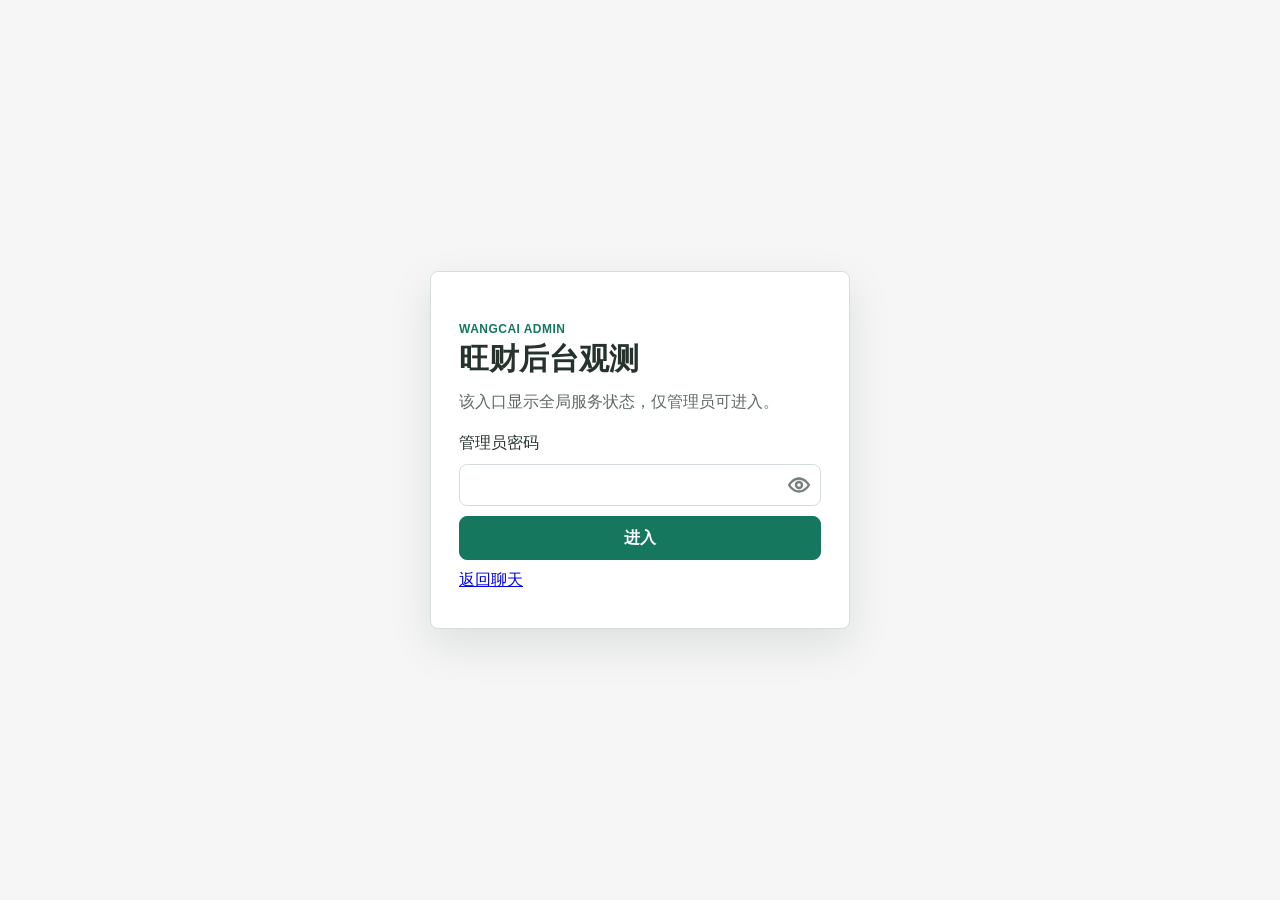
<file: static/background_login.html>
<!doctype html>
<html lang="zh-CN">
  <head>
    <meta charset="utf-8" />
    <meta name="viewport" content="width=device-width, initial-scale=1" />
    <title>旺财后台登录</title>
    <link rel="icon" href="/static/favicon.svg" type="image/svg+xml" />
    <script src="/static/theme.js?v=3_3_0"></script>
    <link rel="stylesheet" href="/static/analysis.css?v=3_3_0" />
    <link rel="stylesheet" href="/static/password_visibility.css?v=3_3_0" />
    <link rel="stylesheet" href="/static/ui_foundation.css?v=3_3_0" />
  <script src="/static/ui_accessibility.js?v=3_3_0" defer></script>
</head>
  <body class="analysis-login-page">
    <main class="analysis-login-card">
      <p class="analysis-kicker">WANGCAI ADMIN</p>
      <h1>旺财后台观测</h1>
      <p class="analysis-muted">该入口显示全局服务状态，仅管理员可进入。</p>
      <form id="backgroundLoginForm" data-login-password="backgroundPassword" data-login-status="backgroundLoginStatus" data-login-next="/background" class="analysis-login-form">
        <label for="backgroundPassword">管理员密码</label>
        <input id="backgroundPassword" type="password" autocomplete="current-password" required />
        <p id="backgroundLoginStatus" class="analysis-status"></p>
        <button type="submit">进入</button>
      </form>
      <a class="secondary-link" href="/">返回聊天</a>
    </main>
    <script src="/static/ui_admin_login.js?v=3_3_0" defer></script>
    <script src="/static/password_visibility.js?v=3_3_0"></script>
  </body>
</html>
</file>
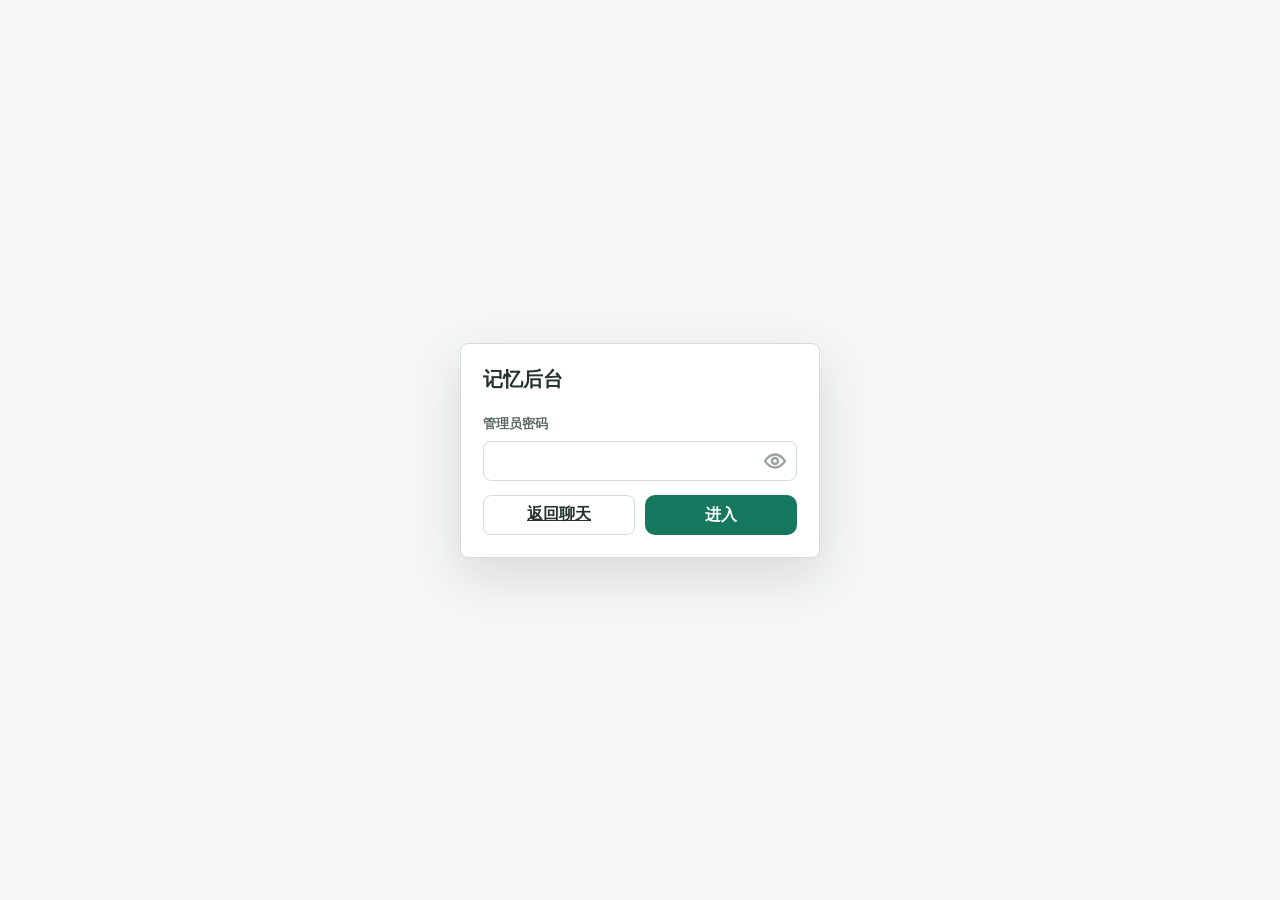
<file: static/memory_admin_login.html>
<!doctype html>
<html lang="zh-CN">
  <head>
    <meta charset="utf-8" />
    <meta name="viewport" content="width=device-width, initial-scale=1" />
    <title>旺财记忆库登录</title>
    <link rel="icon" href="/static/favicon.svg" type="image/svg+xml" />
    <script src="/static/theme.js?v=3_3_0"></script>
    <link rel="stylesheet" href="/static/styles.css?v=3_3_0" />
    <link rel="stylesheet" href="/static/password_visibility.css?v=3_3_0" />
    <link rel="stylesheet" href="/static/ui_foundation.css?v=3_3_0" />
  <script src="/static/ui_accessibility.js?v=3_3_0" defer></script>
</head>
  <body class="login-page">
    <main class="admin-login-dialog login-panel">
      <form id="memoryAdminLoginForm" data-login-password="memoryAdminPassword" data-login-status="memoryAdminLoginStatus" data-login-next="/memory-admin" class="admin-login-form">
        <h2>记忆后台</h2>
        <label class="field" for="memoryAdminPassword">
          <span>管理员密码</span>
          <input id="memoryAdminPassword" type="password" autocomplete="current-password" required autofocus />
        </label>
        <p id="memoryAdminLoginStatus" class="dialog-status"></p>
        <div class="dialog-actions">
          <a class="secondary-button compact-button" href="/">返回聊天</a>
          <button class="primary-button compact-button" type="submit">进入</button>
        </div>
      </form>
    </main>
    <script src="/static/ui_admin_login.js?v=3_3_0" defer></script>
    <script src="/static/password_visibility.js?v=3_3_0"></script>
    <script src="/static/image_viewer.js?v=3_3_0"></script>
  </body>
</html>
</file>
<file: static/analysis.css>
:root {
  --bg: #f5f6f8;
  --panel: #ffffff;
  --soft: #eef3f1;
  --ink: #20242a;
  --muted: #667085;
  --line: #d8dee6;
  --accent: #16775f;
  --danger: #b42318;
  --shadow: 0 16px 44px rgba(20, 28, 38, 0.1);
}

* {
  box-sizing: border-box;
}

html,
body {
  height: 100%;
  margin: 0;
  overflow: hidden;
  overscroll-behavior: none;
}

body {
  background: var(--bg);
  color: var(--ink);
  font-family:
    Inter, ui-sans-serif, system-ui, -apple-system, BlinkMacSystemFont, "Segoe UI",
    "Noto Sans SC", sans-serif;
}

button,
textarea,
input,
a {
  font: inherit;
}

.analysis-shell {
  display: grid;
  grid-template-columns: minmax(420px, 0.9fr) minmax(460px, 1.1fr);
  align-items: stretch;
  height: 100vh;
  height: 100dvh;
  min-height: 0;
  overflow: hidden;
}

.analysis-trace {
  min-height: 0;
  overflow-y: auto;
  background: #fbfcfd;
  padding: 24px 18px;
}

.analysis-trace {
  border-right: 0;
  border-left: 1px solid var(--line);
}

.analysis-back {
  color: var(--accent);
  font-weight: 700;
  text-decoration: none;
}

.analysis-back-button {
  display: inline-flex;
  width: auto;
  min-width: 184px;
  min-height: 48px;
  align-items: center;
  justify-content: center;
  border: 1px solid rgba(22, 119, 95, 0.35);
  border-radius: 8px;
  background: #eef7f4;
  box-shadow: 0 6px 18px rgba(22, 119, 95, 0.08);
  color: var(--accent);
}

.analysis-back-button:hover,
.analysis-back-button:focus-visible {
  border-color: var(--accent);
  background: #e4f3ef;
  outline: none;
}

.analysis-kicker {
  margin: 22px 0 6px;
  color: var(--accent);
  font-size: 12px;
  font-weight: 800;
  letter-spacing: 0.04em;
  text-transform: uppercase;
}

h1,
h2 {
  margin: 0;
  line-height: 1.15;
}

h1 {
  font-size: 30px;
}

h2 {
  font-size: 22px;
}

.analysis-field {
  display: grid;
  gap: 8px;
  color: var(--muted);
  font-size: 13px;
  font-weight: 700;
}

.analysis-field input {
  width: 100%;
  border: 1px solid var(--line);
  border-radius: 8px;
  background: var(--panel);
  color: var(--ink);
  padding: 10px 11px;
}

#statusText {
  color: #1c5fa8;
}

#analysisModelDisplayName {
  color: var(--accent);
}

.analysis-model-kicker {
  margin: 0 0 4px;
  color: var(--accent);
  font-size: 12px;
  text-transform: none;
}

.analysis-toggle {
  display: flex;
  gap: 8px;
  align-items: center;
  margin-top: 18px;
  font-weight: 700;
}

.analysis-secondary,
.analysis-composer button,
.analysis-login-form button {
  border: 1px solid var(--accent);
  border-radius: 8px;
  background: var(--accent);
  color: white;
  cursor: pointer;
  font-weight: 800;
  padding: 10px 14px;
}

.analysis-secondary {
  width: auto;
  margin-top: 0;
  border-color: var(--line);
  background: var(--panel);
  color: var(--ink);
}

.analysis-load-previous-button {
  display: none;
  min-height: 40px;
  border-radius: 999px;
  border-color: rgba(22, 119, 95, 0.34);
  background: #eef7f4;
  color: var(--accent);
  font-size: 13px;
  font-weight: 800;
  box-shadow: 0 6px 18px rgba(20, 28, 38, 0.06);
}

.analysis-load-previous-button:disabled {
  border-color: var(--line);
  background: #f3f4f6;
  color: var(--muted);
  cursor: not-allowed;
}

.analysis-chat {
  align-self: stretch;
  position: relative;
  display: grid;
  grid-template-rows: auto auto minmax(0, 1fr);
  height: 100vh;
  height: 100dvh;
  max-height: 100dvh;
  min-height: 0;
  overflow: hidden;
  border-right: 1px solid var(--line);
  background: var(--bg);
}

.analysis-chat-header {
  grid-row: 1;
  display: grid;
  gap: 10px;
  border-bottom: 1px solid var(--line);
  background: #fbfcfd;
  padding: 14px 18px 12px;
}

.analysis-topbar {
  display: grid;
  grid-template-columns: auto minmax(0, 1fr);
  align-items: center;
  gap: 14px;
}

.analysis-title-block {
  min-width: 0;
}

.analysis-topbar h1 {
  min-width: 0;
  margin: 0;
  overflow: hidden;
  text-overflow: ellipsis;
  white-space: nowrap;
}

.analysis-status-row {
  display: grid;
  grid-template-columns: minmax(0, 1fr) auto;
  align-items: end;
  gap: 10px;
}

.analysis-status-row .analysis-field strong {
  display: block;
  min-height: 36px;
  border: 1px solid var(--line);
  border-radius: 8px;
  padding: 7px 10px;
  background: var(--panel);
  overflow: hidden;
  text-overflow: ellipsis;
  white-space: nowrap;
}

.analysis-reset-button {
  min-width: 132px;
  min-height: 48px;
  padding: 0 14px;
}

.analysis-chat-history-actions {
  grid-row: 2;
  display: none;
}

.analysis-messages {
  grid-row: 3;
  min-height: 0;
  overflow-y: auto;
  overscroll-behavior: contain;
  -webkit-overflow-scrolling: touch;
  touch-action: pan-y;
  padding: 28px 28px calc(var(--analysis-composer-height, 156px) + 28px);
}

.analysis-history-load {
  width: min(100%, 320px);
  min-height: 40px;
  margin: 0 auto 14px;
  max-width: 320px;
  max-height: 64px;
  padding: 0 16px;
  border: 1px solid rgba(22, 119, 95, 0.34);
  border-radius: 999px;
  background: #eef7f4;
  color: var(--accent);
  font-size: 13px;
  font-weight: 800;
  line-height: 38px;
  text-align: center;
  box-shadow: 0 6px 18px rgba(20, 28, 38, 0.06);
  overflow: hidden;
  transition:
    opacity 500ms ease,
    transform 500ms ease,
    max-height 500ms ease,
    margin 500ms ease,
    padding 500ms ease,
    border-width 500ms ease;
}

.analysis-history-load.is-idle,
.analysis-history-load.is-hiding {
  max-height: 0;
  margin-top: 0;
  margin-bottom: 0;
  padding-top: 0;
  padding-bottom: 0;
  border-width: 0;
  opacity: 0;
  transform: translateY(-16px);
}

.analysis-history-load.is-armed {
  border-color: rgba(22, 119, 95, 0.42);
  color: var(--accent);
  transform: translateY(4px);
  animation: analysis-history-load-hint 3.4s ease forwards;
}

.analysis-history-load.is-waiting {
  border-color: rgba(22, 119, 95, 0.24);
  color: var(--muted);
}

.analysis-history-load.is-loading {
  display: flex;
  align-items: center;
  justify-content: center;
  gap: 8px;
  margin-bottom: 24px;
  border-color: rgba(22, 119, 95, 0.24);
  background: #eef7f4;
  color: var(--muted);
  transform: translateY(10px);
}

.analysis-history-load-spinner {
  width: 15px;
  height: 15px;
  border: 2px solid rgba(102, 112, 133, 0.25);
  border-top-color: rgba(102, 112, 133, 0.78);
  border-radius: 50%;
  animation: analysis-history-spinner-rotate 760ms linear infinite;
}

.analysis-history-load.is-error {
  border-color: rgba(194, 47, 47, 0.3);
  color: #b42318;
}

@keyframes analysis-history-load-hint {
  0%,
  55% {
    opacity: 1;
    transform: translateY(4px);
  }
  100% {
    opacity: 0.22;
    transform: translateY(-2px);
  }
}

@keyframes analysis-history-spinner-rotate {
  to {
    transform: rotate(360deg);
  }
}

.analysis-message {
  display: grid;
  grid-template-columns: minmax(0, 680px) auto;
  gap: 6px 10px;
  align-items: start;
  justify-content: start;
  margin-bottom: 18px;
}

.analysis-message.user {
  grid-template-columns: minmax(0, 680px) auto;
  justify-content: end;
}

.analysis-message-meta {
  grid-column: 1;
  grid-row: 1;
  display: flex;
  align-items: center;
  gap: 10px;
  min-height: 15px;
  line-height: 1.2;
}

.analysis-message.user .analysis-message-meta {
  justify-content: flex-end;
}

.analysis-message.user .analysis-message-label {
  order: 2;
}

.analysis-message.user .analysis-message-timestamp {
  order: 1;
}

.analysis-message-actions {
  grid-column: 1;
  grid-row: 3;
  display: flex;
  align-items: center;
  gap: 8px;
  min-height: 30px;
  margin-top: 1px;
}

.analysis-message-action-button {
  display: inline-flex;
  align-items: center;
  justify-content: center;
  width: 32px;
  height: 32px;
  padding: 0;
  border: 0;
  border-radius: 7px;
  background: transparent;
  color: rgba(102, 112, 133, 0.78);
  cursor: pointer;
  transition:
    background 0.16s ease,
    color 0.16s ease,
    transform 0.16s ease;
}

.analysis-message-action-button:hover,
.analysis-message-action-button:focus-visible {
  background: rgba(22, 119, 95, 0.08);
  color: var(--accent);
  outline: none;
}

.analysis-message-action-button:active {
  transform: translateY(1px);
}

.analysis-message-action-button.is-copied {
  color: var(--accent);
}

.analysis-message-action-button svg {
  width: 21px;
  height: 21px;
  stroke-width: 2.1;
}

.analysis-message-label {
  color: #000000;
  font-size: 13px;
  font-weight: 800;
}

.analysis-message-body {
  grid-column: 1;
  grid-row: 2;
  width: fit-content;
  max-width: min(680px, 100%);
  justify-self: start;
  min-height: 44px;
  border: 1px solid var(--line);
  border-radius: 8px;
  background: var(--panel);
  box-shadow: 0 2px 10px rgba(24, 36, 50, 0.04);
  line-height: 1.65;
  overflow-wrap: anywhere;
  padding: 12px 14px;
  white-space: pre-wrap;
}

.analysis-message.user .analysis-message-body {
  grid-column: 1;
  grid-row: 2;
  background: var(--soft);
  border-color: rgba(22, 119, 95, 0.25);
  justify-self: end;
}

.analysis-message-timestamp {
  color: rgba(102, 112, 133, 0.58);
  font-size: 11px;
  font-weight: 600;
  line-height: 1.2;
}

.analysis-message.assistant .analysis-message-body,
.background-markdown {
  white-space: normal;
}

.analysis-message-body p,
.background-markdown p {
  margin: 0 0 0.75em;
}

.analysis-message-body p:last-child,
.background-markdown p:last-child {
  margin-bottom: 0;
}

.analysis-message-body,
.analysis-message-body p {
  text-align: justify;
  text-align-last: start;
  text-justify: inter-ideograph;
}

.analysis-message-body h1,
.analysis-message-body h2,
.analysis-message-body h3,
.analysis-message-body h4,
.analysis-message-body h5,
.analysis-message-body h6,
.analysis-message-body ul,
.analysis-message-body ol,
.analysis-message-body li,
.analysis-message-body pre,
.analysis-message-body code,
.analysis-message-body table,
.analysis-message-body th,
.analysis-message-body td,
.analysis-message-body .markdown-table-wrap,
.analysis-message-body .math-block {
  text-align: left;
  text-align-last: auto;
}

.analysis-message-body h3,
.analysis-message-body h4,
.analysis-message-body h5,
.background-markdown h3,
.background-markdown h4,
.background-markdown h5 {
  margin: 0.9em 0 0.45em;
  line-height: 1.3;
}

.analysis-message-body ul,
.analysis-message-body ol,
.background-markdown ul,
.background-markdown ol {
  margin: 0.35em 0 0.8em;
  padding-left: 1.35em;
}

.analysis-message-body li,
.background-markdown li {
  margin: 0.2em 0;
}

.analysis-message-body code,
.background-markdown code {
  border: 1px solid rgba(102, 112, 133, 0.22);
  border-radius: 6px;
  background: #f2f4f7;
  padding: 1px 5px;
}

.analysis-message-body pre,
.background-markdown pre {
  overflow: auto;
  border: 1px solid var(--line);
  border-radius: 8px;
  background: #f8fafc;
  padding: 10px;
}

.analysis-message-body a,
.background-markdown a {
  color: #175cd3;
  font-weight: 700;
}

.analysis-composer {
  position: absolute;
  right: 0;
  bottom: 0;
  left: 0;
  z-index: 8;
  display: grid;
  grid-template-columns: minmax(0, 1fr) 92px;
  grid-template-areas:
    "input send"
    "preview ."
    "tools .";
  column-gap: 12px;
  row-gap: 6px;
  align-items: start;
  align-content: start;
  border-top: 1px solid var(--line);
  background: #fbfcfd;
  padding: 18px;
  box-shadow: 0 -10px 24px rgba(20, 28, 38, 0.04);
}

.analysis-input-stack {
  display: contents;
  gap: 6px;
  min-width: 0;
}

.analysis-composer textarea {
  grid-area: input;
  width: 100%;
  min-height: 92px;
  max-height: 180px;
  resize: vertical;
  border: 1px solid rgba(22, 119, 95, 0.4);
  border-radius: 8px;
  background: var(--panel);
  color: var(--ink);
  padding: 12px;
}

.analysis-tools {
  grid-area: tools;
  display: flex;
  gap: 8px;
  align-items: center;
}

.analysis-tools .analysis-secondary {
  width: auto;
  margin: 0;
  padding: 8px 12px;
}

.analysis-toggle-tool-button.is-active {
  border-color: rgba(22, 119, 95, 0.45);
  background: rgba(22, 119, 95, 0.12);
  color: var(--accent);
}

.analysis-toggle-tool-button.is-active:disabled {
  opacity: 0.9;
}

.analysis-toggle-tool-button.is-active::after {
  content: "";
  display: inline-block;
  width: 6px;
  height: 6px;
  margin-left: 6px;
  border-radius: 999px;
  background: var(--accent);
  vertical-align: 1px;
}

#sendButton {
  grid-area: send;
  align-self: center;
  min-width: 92px;
  height: 44px;
  border-radius: 10px;
}

.analysis-composer button.is-stopping {
  border-color: var(--danger);
  background: #8f1d18;
  color: #ffffff;
  font-size: 18px;
  line-height: 1;
}

.analysis-composer button.is-stopping:hover,
.analysis-composer button.is-stopping:focus-visible {
  background: #7a1713;
  outline: none;
}

.analysis-attachment-preview,
.analysis-message-images {
  display: flex;
  flex-wrap: wrap;
  gap: 8px;
}

.analysis-attachment-preview {
  grid-area: preview;
}

.analysis-attachment-chip {
  display: inline-grid;
  grid-template-columns: 38px minmax(0, 120px);
  gap: 8px;
  align-items: center;
  border: 1px solid var(--line);
  border-radius: 8px;
  background: var(--panel);
  color: var(--ink);
  cursor: pointer;
  padding: 5px 8px 5px 5px;
}

.analysis-attachment-chip img,
.analysis-message-images img {
  width: 72px;
  height: 72px;
  border: 1px solid var(--line);
  border-radius: 8px;
  object-fit: cover;
}

.analysis-attachment-chip img {
  width: 38px;
  height: 38px;
}

.analysis-attachment-chip span {
  overflow: hidden;
  color: var(--muted);
  font-size: 12px;
  font-weight: 700;
  text-overflow: ellipsis;
  white-space: nowrap;
}

.analysis-message-images {
  margin-top: 10px;
}

.analysis-generated-image-batch {
  display: grid;
  gap: 12px;
  width: min(680px, 100%);
}

.analysis-generated-image-grid {
  display: grid;
  grid-template-columns: repeat(2, minmax(0, 1fr));
  gap: 10px;
}

.analysis-generated-image-item {
  position: relative;
  margin: 0;
  overflow: hidden;
  border: 1px solid var(--line);
  border-radius: 8px;
  background: var(--panel);
}

.analysis-generated-image-item img {
  display: block;
  width: 100%;
  aspect-ratio: 1 / 1;
  object-fit: cover;
}

.analysis-generated-image-download {
  position: absolute;
  right: 8px;
  bottom: 8px;
  border-radius: 8px;
  background: rgba(15, 23, 42, 0.78);
  color: #fff;
  padding: 5px 8px;
  font-size: 12px;
  font-weight: 800;
  text-decoration: none;
}

.analysis-generated-image-prompt {
  border: 1px solid var(--line);
  border-radius: 8px;
  background: #f8fafc;
  padding: 8px 10px;
}

.analysis-generated-image-prompt summary {
  cursor: pointer;
  font-size: 12px;
  font-weight: 800;
}

.analysis-generated-image-prompt pre {
  margin: 8px 0 0;
  white-space: pre-wrap;
  word-break: break-word;
  text-align: justify;
  text-align-last: start;
  text-justify: inter-word;
}

.analysis-trace-header {
  display: flex;
  align-items: flex-start;
  justify-content: space-between;
  gap: 12px;
  margin-bottom: 14px;
}

.analysis-trace-header .analysis-secondary {
  width: auto;
  margin: 0;
}

.trace-panel {
  display: grid;
  gap: 10px;
}

.analysis-background-header {
  margin-top: 22px;
}

.background-panel {
  display: grid;
  gap: 10px;
}

.trace-card,
.background-card {
  border: 1px solid var(--line);
  border-radius: 8px;
  background: var(--panel);
  box-shadow: 0 2px 12px rgba(24, 36, 50, 0.04);
  overflow: hidden;
}

.trace-card summary,
.background-card summary {
  display: flex;
  min-height: 44px;
  align-items: center;
  gap: 6px;
  cursor: pointer;
  color: var(--ink);
  font-size: 13px;
  font-weight: 800;
  padding: 8px 12px;
}

.trace-card summary::-webkit-details-marker,
.background-card summary::-webkit-details-marker {
  display: none;
}

.trace-card summary::before,
.background-card summary::before {
  content: "▶";
  flex: 0 0 auto;
  color: currentColor;
  font-size: 12px;
  line-height: 1;
}

.trace-card[open] > summary::before,
.background-card[open] > summary::before {
  content: "▼";
}

.trace-user-input-card {
  border-color: rgba(22, 119, 95, 0.26);
  background: rgba(230, 246, 241, 0.74);
}

.trace-meta {
  border-top: 1px solid var(--line);
  color: var(--muted);
  font-size: 12px;
  padding: 8px 12px 0;
}

.trace-card pre,
.background-card pre {
  max-height: none;
  overflow: visible;
  margin: 0;
  padding: 12px;
  color: #101828;
  white-space: pre-wrap;
  word-break: break-word;
  font-family: ui-monospace, SFMono-Regular, Menlo, Monaco, Consolas, "Liberation Mono", monospace;
  font-size: 12px;
  line-height: 1.55;
}

.trace-light-payload {
  max-height: none;
  overflow: visible;
  border-top: 1px solid var(--line);
  padding: 12px;
  color: #101828;
  font-family: ui-monospace, SFMono-Regular, Menlo, Monaco, Consolas, "Liberation Mono", monospace;
  font-size: 12px;
  line-height: 1.55;
}

.trace-light-row {
  display: grid;
  grid-template-columns: minmax(110px, max-content) minmax(0, 1fr);
  gap: 10px;
  align-items: start;
  margin: 4px 0;
}

.trace-light-key {
  color: #344054;
  font-weight: 900;
  overflow-wrap: anywhere;
}

.trace-light-scalar {
  min-width: 0;
  margin: 0;
  color: #101828;
  white-space: pre-wrap;
  overflow-wrap: anywhere;
  font: inherit;
}

.background-artifact-card summary {
  background: #f8fbfa;
}

.background-markdown {
  max-height: 560px;
  overflow: auto;
  border-top: 1px solid var(--line);
  padding: 13px 14px 16px;
  color: #20242a;
  font-size: 13px;
  line-height: 1.65;
}

.background-artifact-summary {
  margin-bottom: 12px;
  border-left: 3px solid rgba(22, 119, 95, 0.45);
  background: var(--soft);
  color: #344054;
  font-size: 12px;
  font-weight: 700;
  line-height: 1.55;
  padding: 8px 10px;
}

.background-artifact-content {
  min-width: 0;
}

.trace-model_prompt {
  border-color: rgba(22, 119, 95, 0.42);
}

.trace-embedding {
  border-color: rgba(28, 95, 168, 0.35);
}

.analysis-login-page {
  display: grid;
  min-height: 100vh;
  place-items: center;
  padding: 18px;
}

.analysis-login-card {
  width: min(420px, 100%);
  border: 1px solid var(--line);
  border-radius: 8px;
  background: var(--panel);
  box-shadow: var(--shadow);
  padding: 28px;
}

.analysis-muted,
.analysis-status {
  color: var(--muted);
}

.analysis-login-form {
  display: grid;
  gap: 10px;
  margin-top: 20px;
}

.analysis-login-form input {
  border: 1px solid var(--line);
  border-radius: 8px;
  padding: 11px;
}

.admin-login-dialog {
  width: min(360px, calc(100vw - 32px));
  border: 1px solid var(--line);
  border-radius: 8px;
  padding: 0;
  color: var(--ink);
  background: var(--panel);
  box-shadow: var(--shadow);
}

.admin-login-dialog::backdrop {
  background: rgba(20, 28, 38, 0.32);
}

.admin-login-form {
  display: grid;
  gap: 14px;
  padding: 22px;
}

.admin-login-form h2 {
  margin: 0;
  font-size: 20px;
}

.admin-login-form .field {
  margin-top: 8px;
}

.field {
  display: grid;
  gap: 8px;
  color: var(--muted);
  font-size: 13px;
  font-weight: 700;
}

.field input,
.field select {
  height: 40px;
  border: 1px solid var(--line);
  border-radius: 8px;
  padding: 0 12px;
  color: var(--ink);
  background: var(--panel);
  outline: none;
}

.field input:focus,
.field select:focus {
  border-color: var(--accent);
  box-shadow: 0 0 0 3px rgba(22, 119, 95, 0.14);
}

.dialog-status {
  min-height: 20px;
  margin: 0;
  color: var(--danger);
  font-size: 13px;
}

.dialog-status:empty {
  min-height: 0;
}

.dialog-actions {
  display: grid;
  grid-template-columns: 1fr 1fr;
  align-items: stretch;
  gap: 10px;
}

.dialog-actions .secondary-button.compact-button,
.dialog-actions .primary-button.compact-button {
  width: 100%;
  height: 40px;
  min-height: 40px;
  margin-bottom: 0;
  padding: 0 14px;
}

.secondary-button,
.primary-button {
  border-radius: 8px;
  cursor: pointer;
  font-weight: 800;
}

.secondary-button {
  border: 1px solid var(--line);
  background: var(--panel);
  color: var(--ink);
}

.primary-button {
  border: 1px solid var(--accent);
  background: var(--accent);
  color: white;
}

@media (max-width: 1100px) {
  .analysis-shell {
    grid-template-columns: 1fr;
  }

  .analysis-chat {
    height: 100vh;
    height: 100dvh;
  }

  .analysis-trace {
    min-height: 42vh;
    border-top: 1px solid var(--line);
  }
}

@media (max-width: 760px) {
  html,
  body {
    height: auto;
    min-height: 100%;
    overflow: auto;
    overscroll-behavior: auto;
  }

  .analysis-shell {
    display: flex;
    flex-direction: column;
    height: auto;
    min-height: 100dvh;
    overflow: visible;
    width: 100%;
  }

  .analysis-chat,
  .analysis-trace {
    flex: 0 0 auto;
    height: auto;
    max-height: none;
    min-height: auto;
    max-width: 100%;
    overflow: visible;
    width: 100%;
  }

  .analysis-chat-header {
    gap: 8px;
    padding: 10px 12px;
  }

  .analysis-topbar {
    grid-template-columns: auto minmax(0, 1fr);
    gap: 8px;
  }

  .analysis-status-row {
    grid-template-columns: minmax(0, 1fr) auto;
    gap: 8px;
  }

  .analysis-field,
  .analysis-toggle {
    margin-top: 0;
  }

  .analysis-field {
    gap: 4px;
    font-size: 12px;
    min-width: 0;
  }

  .analysis-toggle {
    flex: 0 0 auto;
    min-height: 32px;
    padding: 0 8px;
  }

  .analysis-back-button,
  .analysis-secondary {
    min-height: 36px;
    margin-top: 0;
    padding: 0 10px;
    font-size: 13px;
    line-height: 1.15;
  }

  .analysis-generated-image-grid {
    grid-template-columns: 1fr;
  }

  .analysis-kicker {
    margin: 0 0 2px;
    font-size: 11px;
  }

  h1 {
    font-size: 18px;
  }

  .analysis-reset-button {
    min-width: 92px;
  }

  .analysis-back-button {
    min-width: 132px;
  }

  .analysis-status-row {
    align-items: stretch;
  }

  .analysis-status-row .analysis-field strong {
    min-height: 34px;
    padding: 6px 8px;
  }

  .analysis-chat {
    display: block;
    position: static;
    order: 1;
  }

  .analysis-chat-history-actions {
    display: flex;
    justify-content: center;
    border-bottom: 1px solid var(--line);
    background: #fbfcfd;
    padding: 10px 12px 10px;
  }

  .analysis-load-previous-button {
    display: inline-flex;
    width: min(100%, 320px);
    align-items: center;
    justify-content: center;
    min-height: 40px;
    margin: 0;
  }

  .analysis-messages {
    min-height: auto;
    overflow: visible;
    padding: 12px;
  }

  .analysis-trace {
    display: block;
    border-top: 1px solid var(--line);
    border-left: 0;
    clear: both;
    order: 2;
    padding: 10px;
    position: relative;
    z-index: 1;
  }

  .analysis-trace-header {
    margin-bottom: 8px;
  }

  .trace-panel,
  .background-panel {
    overflow: visible;
  }

  .trace-card pre,
  .background-card pre,
  .background-markdown {
    max-height: none;
    overflow: visible;
  }

  .analysis-composer {
    position: static;
    grid-template-columns: minmax(0, 1fr) 74px;
    grid-template-areas:
      "tools tools"
      "preview preview"
      "input send";
    gap: 8px;
    padding: 8px 12px max(10px, env(safe-area-inset-bottom));
  }

  .analysis-input-stack {
    display: contents;
  }

  .analysis-composer textarea {
    grid-area: input;
  }

  .analysis-attachment-preview {
    grid-area: preview;
  }

  .analysis-tools {
    grid-area: tools;
  }

  #sendButton {
    width: 74px;
    min-width: 74px;
    height: 58px;
    min-height: 58px;
    border-radius: 14px;
    grid-area: send;
    align-self: center;
  }

  .analysis-message,
  .analysis-message.user {
    display: flex;
    flex-direction: column;
    grid-template-columns: none;
    align-items: flex-start;
    justify-content: flex-start;
    max-width: 100%;
    width: 100%;
  }

  .analysis-message.user {
    align-items: flex-end;
  }

  .analysis-message-meta {
    gap: 8px;
  }

  .analysis-message-body {
    max-width: 100%;
    width: auto;
  }

  .analysis-message.user .analysis-message-body {
    justify-self: auto;
    max-width: min(100%, 92vw);
  }

  .analysis-composer textarea {
    min-height: 72px;
    max-height: 132px;
  }

  .analysis-tools .analysis-secondary {
    min-height: 30px;
    padding: 0 10px;
  }
}

.analysis-message-body h1,
.analysis-message-body h2,
.analysis-message-body h3,
.analysis-message-body h4,
.analysis-message-body h5,
.analysis-message-body h6,
.background-markdown h1,
.background-markdown h2,
.background-markdown h3,
.background-markdown h4,
.background-markdown h5,
.background-markdown h6 {
  margin: 0.85em 0 0.45em;
  line-height: 1.25;
}

.analysis-message-body h1,
.background-markdown h1 { font-size: 1.45em; }
.analysis-message-body h2,
.background-markdown h2 { font-size: 1.28em; }
.analysis-message-body h3,
.background-markdown h3 { font-size: 1.16em; }
.analysis-message-body h4,
.analysis-message-body h5,
.analysis-message-body h6,
.background-markdown h4,
.background-markdown h5,
.background-markdown h6 { font-size: 1.04em; }

.analysis-message-body .markdown-table-wrap,
.background-markdown .markdown-table-wrap {
  width: 100%;
  overflow-x: auto;
  margin: 12px 0;
}

.analysis-message-body table,
.background-markdown table {
  width: 100%;
  min-width: 420px;
  border-collapse: collapse;
  font-size: 0.95em;
}

.analysis-message-body th,
.analysis-message-body td,
.background-markdown th,
.background-markdown td {
  border: 1px solid var(--border);
  padding: 8px 10px;
  text-align: left;
  vertical-align: top;
}

.analysis-message-body th,
.background-markdown th {
  background: var(--soft);
  font-weight: 900;
}

.analysis-message-body hr,
.background-markdown hr {
  border: 0;
  border-top: 1px solid var(--border);
  margin: 16px 0;
}

.analysis-message-body .math-inline,
.background-markdown .math-inline {
  white-space: nowrap;
}

.analysis-message-body .math-block,
.background-markdown .math-block {
  display: block;
  overflow-x: auto;
  margin: 12px 0;
  padding: 10px 12px;
  border-left: 3px solid var(--accent-soft);
  background: var(--soft);
}


.background-progress {
  border: 1px solid var(--line);
  border-radius: 8px;
  background: linear-gradient(180deg, #ffffff, #f8fbfa);
  padding: 12px;
  box-shadow: 0 2px 12px rgba(24, 36, 50, 0.04);
}

.background-progress-header {
  display: flex;
  align-items: center;
  justify-content: space-between;
  gap: 12px;
  color: var(--ink);
  font-size: 13px;
  font-weight: 800;
}

.background-progress-header span {
  color: var(--accent);
  white-space: nowrap;
}

.background-progress-bar {
  height: 8px;
  margin-top: 10px;
  overflow: hidden;
  border-radius: 999px;
  background: #e7ecef;
}

.background-progress-bar-fill {
  height: 100%;
  width: 0;
  border-radius: inherit;
  background: linear-gradient(90deg, var(--accent), #6fb7a4);
  transition: width 240ms ease;
}

.background-progress.is-interrupted .background-progress-bar-fill,
.background-progress.is-failed .background-progress-bar-fill {
  background: linear-gradient(90deg, #b94a48, #d58b82);
}

.background-progress.is-completed .background-progress-bar-fill {
  background: linear-gradient(90deg, #178267, #9ccf9f);
}

.background-progress-detail {
  margin-top: 8px;
  color: var(--muted);
  font-size: 12px;
  line-height: 1.5;
}

.background-more-button {
  margin-top: 12px;
  width: 100%;
}

@media (max-width: 430px) {
  .analysis-topbar {
    grid-template-columns: 1fr;
  }

  .analysis-back-button {
    width: 100%;
    min-width: 0;
  }

  .analysis-status-row {
    grid-template-columns: 1fr;
  }

  .analysis-reset-button {
    width: 100%;
    min-width: 0;
  }
}

html[data-theme="dark"] {
  color-scheme: dark;
  --bg: #090a0d;
  --panel: #14161c;
  --soft: #1d1a12;
  --ink: #f4ead2;
  --muted: #b4a77f;
  --line: #3a3322;
  --accent: #d8a832;
  --danger: #ff7770;
  --shadow: 0 18px 54px rgba(0, 0, 0, 0.48);
}

html[data-theme="dark"] body,
html[data-theme="dark"] .analysis-login-page {
  background:
    radial-gradient(circle at 18% 0%, rgba(216, 168, 50, 0.13), transparent 34%),
    linear-gradient(135deg, #08090c 0%, #111318 54%, #08090c 100%);
  color: var(--ink);
}

html[data-theme="dark"] .analysis-trace,
html[data-theme="dark"] .analysis-chat,
html[data-theme="dark"] .analysis-chat-header,
html[data-theme="dark"] .analysis-composer,
html[data-theme="dark"] .analysis-login-card,
html[data-theme="dark"] .trace-card,
html[data-theme="dark"] .background-card,
html[data-theme="dark"] .admin-login-dialog {
  border-color: var(--line);
  background: rgba(16, 18, 24, 0.94);
  color: var(--ink);
  box-shadow: var(--shadow);
}

html[data-theme="dark"] .field select,
html[data-theme="dark"] .field input {
  border-color: rgba(216, 168, 50, 0.26);
  background: #080a0f;
  color: #f4ead7;
}

html[data-theme="dark"] .field input::placeholder {
  color: rgba(244, 234, 215, 0.48);
}

html[data-theme="dark"] .analysis-back-button,
html[data-theme="dark"] .analysis-secondary,
html[data-theme="dark"] .analysis-toggle-tool-button,
html[data-theme="dark"] .compact-button {
  border-color: rgba(216, 168, 50, 0.38);
  background: #171a20;
  color: var(--ink);
}

html[data-theme="dark"] .analysis-secondary:hover,
html[data-theme="dark"] .analysis-toggle-tool-button[aria-pressed="true"],
html[data-theme="dark"] #sendButton {
  border-color: #f0c85a;
  background: linear-gradient(135deg, #a97916 0%, #d8a832 54%, #f1d079 100%);
  color: #111318;
}

html[data-theme="dark"] input,
html[data-theme="dark"] textarea,
html[data-theme="dark"] select {
  border-color: #3f3827;
  background: #0d0f14;
  color: var(--ink);
}

html[data-theme="dark"] .analysis-message-body {
  border-color: #3a3322;
  background: #151821;
  color: var(--ink);
}

html[data-theme="dark"] .analysis-message.user .analysis-message-body {
  border-color: rgba(216, 168, 50, 0.55);
  background: linear-gradient(135deg, rgba(216, 168, 50, 0.16), rgba(44, 35, 16, 0.86));
  color: #fff1c6;
}

html[data-theme="dark"] .trace-user-input-card {
  border-color: rgba(216, 168, 50, 0.52);
  background: rgba(216, 168, 50, 0.10);
}

html[data-theme="dark"] .analysis-generated-image-prompt {
  border-color: rgba(216, 168, 50, 0.42);
  background: rgba(13, 15, 20, 0.96);
  color: var(--ink);
}

html[data-theme="dark"] .analysis-generated-image-prompt summary {
  color: #f1d079;
}

html[data-theme="dark"] .analysis-generated-image-prompt pre {
  border-color: rgba(216, 168, 50, 0.36);
  background: #0d0f14;
  color: #f4ead2;
  text-align: justify;
  text-align-last: start;
  text-justify: inter-word;
}

html[data-theme="dark"] .analysis-message-meta,
html[data-theme="dark"] .analysis-muted,
html[data-theme="dark"] .trace-meta,
html[data-theme="dark"] .background-meta {
  color: var(--muted);
}

html[data-theme="dark"] .analysis-message-label {
  color: #fff7d8;
}

html[data-theme="dark"] .analysis-message-timestamp {
  color: #b9ad8b;
}

html[data-theme="dark"] .analysis-message-action-button {
  color: rgba(244, 234, 210, 0.72);
}

html[data-theme="dark"] .analysis-message-action-button:hover,
html[data-theme="dark"] .analysis-message-action-button:focus-visible {
  background: rgba(216, 168, 50, 0.12);
  color: #f0c85a;
}

html[data-theme="dark"] .analysis-kicker,
html[data-theme="dark"] a {
  color: var(--accent);
}

html[data-theme="dark"] .analysis-message-body th,
html[data-theme="dark"] .analysis-message-body td {
  border-color: var(--line);
}

html[data-theme="dark"] .analysis-message-body th {
  background: #201b10;
  color: #f1d079;
}

html[data-theme="dark"] .analysis-chat-history-actions {
  border-color: var(--line);
  background: #0d0f14;
}

html[data-theme="dark"] .analysis-load-previous-button,
html[data-theme="dark"] .analysis-load-previous-button:disabled {
  border-color: rgba(216, 168, 50, 0.38);
  background: #171a20;
  color: var(--ink);
  box-shadow: 0 8px 24px rgba(0, 0, 0, 0.22);
}

html[data-theme="dark"] .analysis-load-previous-button:disabled {
  color: var(--muted);
  opacity: 0.72;
}

html[data-theme="dark"] .analysis-history-load {
  border-color: rgba(216, 168, 50, 0.38);
  background: #171a20;
  color: var(--ink);
  box-shadow: 0 8px 24px rgba(0, 0, 0, 0.22);
}

html[data-theme="dark"] .trace-card pre,
html[data-theme="dark"] .background-card pre {
  background: #0d0f14;
  color: #f4ead2;
}

html[data-theme="dark"] .trace-light-payload {
  border-color: var(--line);
  color: #f4ead2;
}

html[data-theme="dark"] .trace-light-key {
  color: #f1d079;
}

html[data-theme="dark"] .trace-light-scalar {
  color: #f4ead2;
}

html[data-theme="dark"] .background-artifact-card summary {
  background: #151821;
  color: #f4ead2;
}

html[data-theme="dark"] .background-markdown {
  border-color: var(--line);
  background: #0d0f14;
  color: #f4ead2;
}

html[data-theme="dark"] .background-markdown code {
  background: #201b10;
  color: #f1d079;
}

html[data-theme="dark"] .background-markdown pre {
  background: #0b0d11;
  color: #f4ead2;
}

html[data-theme="dark"] .background-artifact-summary {
  border-left-color: rgba(216, 168, 50, 0.6);
  background: rgba(216, 168, 50, 0.1);
  color: #e7d8a8;
}

html[data-theme="dark"] .background-progress {
  border-color: var(--line);
  background: linear-gradient(180deg, #151821, #0d0f14);
  color: var(--ink);
  box-shadow: 0 12px 34px rgba(0, 0, 0, 0.38);
}

html[data-theme="dark"] .background-progress-header {
  color: var(--ink);
}

html[data-theme="dark"] .background-progress-header span {
  color: #f0c85a;
}

html[data-theme="dark"] .background-progress-bar {
  background: #2b2618;
}

html[data-theme="dark"] .background-progress-bar-fill {
  background: linear-gradient(90deg, #a97916, #d8a832, #f1d079);
}

html[data-theme="dark"] .background-progress.is-interrupted .background-progress-bar-fill,
html[data-theme="dark"] .background-progress.is-failed .background-progress-bar-fill {
  background: linear-gradient(90deg, #8f1d18, #ff7770);
}

html[data-theme="dark"] .background-progress.is-completed .background-progress-bar-fill {
  background: linear-gradient(90deg, #8f6814, #f0c85a);
}

html[data-theme="dark"] .background-progress-detail {
  color: var(--muted);
}

@media (max-width: 1100px) {
  html:has(.analysis-shell.workspace-compact), body:has(.analysis-shell.workspace-compact) { height: 100%; overflow: hidden; }
  .analysis-shell.workspace-compact { display: grid; grid-template-columns: minmax(0, 1fr); grid-template-rows: auto minmax(0, 1fr); height: 100dvh; min-height: 0; overflow: hidden; }
  .workspace-compact .analysis-chat { display: grid; grid-template-rows: auto auto minmax(0, 1fr) auto; height: 100%; max-height: 100%; min-height: 0; overflow: hidden; }
  .workspace-compact .analysis-topbar .analysis-back { display: none; }
  .workspace-compact .analysis-topbar { display: block; }
  .workspace-compact .analysis-messages { min-height: 0; overflow-y: auto; overscroll-behavior: contain; padding: 12px; }
  .workspace-compact .analysis-composer { position: static; grid-row: 4; }
  .workspace-compact .analysis-trace { height: 100%; min-height: 0; overflow-y: auto; padding: 16px; border: 0; }
  .workspace-compact .analysis-trace-header { margin-bottom: 12px; }
  .workspace-compact .trace-panel, .workspace-compact .background-panel { overflow: visible; }
}
</file>
<file: static/password_visibility.css>
.password-input-wrap {
  position: relative;
  display: block;
  width: 100%;
}

.password-input-wrap[hidden] {
  display: none !important;
}

.password-input-wrap input {
  width: 100%;
  padding-right: 42px !important;
}

.password-visibility-toggle {
  position: absolute;
  top: 50%;
  right: 10px;
  display: inline-flex;
  width: 24px;
  height: 24px;
  align-items: center;
  justify-content: center;
  border: 0;
  border-radius: 999px;
  background: transparent;
  color: currentColor;
  cursor: pointer;
  opacity: 0.62;
  padding: 0;
  transform: translateY(-50%);
}

button.password-visibility-toggle {
  position: absolute;
  top: 50%;
  right: 10px;
  display: inline-flex;
  width: 24px;
  height: 24px;
  min-width: 0;
  min-height: 0;
  padding: 0;
  border: 0;
  border-radius: 999px;
  background: transparent;
  color: currentColor;
  box-shadow: none;
  transform: translateY(-50%);
}

button.password-visibility-toggle:hover {
  background: transparent;
  color: var(--accent, #16775f);
  opacity: 1;
}

button.password-visibility-toggle:focus-visible {
  background: rgba(22, 119, 95, 0.08);
  color: var(--accent, #16775f);
  opacity: 1;
  outline: none;
}

.password-visibility-toggle svg {
  width: 24px;
  height: 24px;
  fill: none;
  stroke: currentColor;
  stroke-linecap: round;
  stroke-linejoin: round;
  stroke-width: 2.4;
}

.warn-login-form .password-input-wrap {
  width: min(360px, 100%);
}

.warn-login-form .password-input-wrap input {
  min-width: 0;
}
</file>
<file: static/styles.css>
:root {
  color-scheme: light;
  --bg: #f5f6f8;
  --panel: #ffffff;
  --panel-soft: #eef3f1;
  --ink: #20242a;
  --muted: #667085;
  --line: #d8dee6;
  --accent: #16775f;
  --accent-strong: #0f5c49;
  --blue: #1c5fa8;
  --danger: #b42318;
  --mushroom: #8b3f45;
  --shadow: 0 18px 50px rgba(20, 28, 38, 0.12);
}

* {
  box-sizing: border-box;
}

html,
body {
  height: 100%;
  overflow: hidden;
  overscroll-behavior: none;
}

body {
  margin: 0;
  background: var(--bg);
  color: var(--ink);
  font-family:
    Inter, ui-sans-serif, system-ui, -apple-system, BlinkMacSystemFont, "Segoe UI",
    "Noto Sans SC", sans-serif;
  letter-spacing: 0;
}

body.login-page {
  display: grid;
  place-items: center;
  min-height: 100vh;
  padding: 18px;
}

button,
textarea,
a {
  font: inherit;
}

.app-shell {
  display: grid;
  grid-template-columns: 260px minmax(0, 1fr);
  height: 100vh;
  height: 100dvh;
  min-height: 0;
  overflow: hidden;
}

.sidebar {
  position: relative;
  display: flex;
  flex-direction: column;
  gap: 22px;
  padding: 28px 22px;
  border-right: 1px solid var(--line);
  background: #fbfcfd;
  min-height: 0;
  overflow-y: auto;
}

.brand-block {
  display: grid;
  grid-template-columns: 42px minmax(0, 1fr);
  gap: 12px;
  align-items: start;
}

.logo-button {
  width: 38px;
  height: 38px;
  border: 1px solid transparent;
  border-radius: 8px;
  background: rgba(22, 119, 95, 0.06);
  color: var(--accent);
  cursor: pointer;
  font-size: 21px;
  line-height: 1;
  opacity: 0.42;
  transition:
    opacity 0.16s ease,
    background 0.16s ease,
    border-color 0.16s ease,
    transform 0.16s ease;
}

.logo-button:hover,
.logo-button:focus-visible {
  border-color: rgba(22, 119, 95, 0.28);
  background: rgba(22, 119, 95, 0.1);
  opacity: 0.88;
  outline: none;
  transform: translateY(-1px);
}

.eyebrow {
  margin: 0 0 6px;
  color: var(--accent);
  font-size: 13px;
  font-weight: 700;
  text-transform: uppercase;
}

h1 {
  margin: 0;
  font-size: 28px;
  line-height: 1.15;
}

.session-panel {
  display: flex;
  align-items: center;
  justify-content: space-between;
  gap: 12px;
  padding: 14px;
  border: 1px solid var(--line);
  border-radius: 8px;
  background: var(--panel);
}

.label {
  color: var(--muted);
  font-size: 13px;
}

#statusText {
  color: var(--blue);
  font-size: 14px;
}

.chat-area {
  display: grid;
  grid-template-rows: minmax(0, 1fr) auto;
  height: 100vh;
  height: 100dvh;
  min-height: 0;
  overflow: hidden;
}

.messages {
  min-height: 0;
  overflow-y: auto;
  overscroll-behavior: contain;
  padding: 32px clamp(18px, 4vw, 56px);
}

.history-load {
  display: block;
  width: min(100%, 320px);
  min-height: 40px;
  margin: 0 auto 14px;
  max-width: 320px;
  max-height: 64px;
  padding: 0 16px;
  border: 1px solid rgba(22, 119, 95, 0.34);
  border-radius: 999px;
  background: #eef7f4;
  color: var(--accent);
  font-size: 13px;
  font-weight: 800;
  line-height: 38px;
  text-align: center;
  cursor: pointer;
  box-shadow: 0 6px 18px rgba(20, 28, 38, 0.06);
  overflow: hidden;
  transition:
    opacity 500ms ease,
    transform 500ms ease,
    max-height 500ms ease,
    margin 500ms ease,
    padding 500ms ease,
    border-width 500ms ease;
}

.history-load.is-idle,
.history-load.is-hiding {
  max-height: 0;
  margin-top: 0;
  margin-bottom: 0;
  padding-top: 0;
  padding-bottom: 0;
  border-width: 0;
  opacity: 0;
  transform: translateY(-16px);
}

.history-load.is-armed {
  border-color: rgba(22, 119, 95, 0.42);
  color: var(--accent);
  transform: translateY(4px);
  animation: history-load-hint 3.4s ease forwards;
}

.history-load.is-waiting {
  border-color: rgba(22, 119, 95, 0.24);
  color: var(--muted);
}

.history-load.is-loading {
  display: flex;
  align-items: center;
  justify-content: center;
  gap: 8px;
  margin-bottom: 24px;
  border-color: rgba(22, 119, 95, 0.24);
  background: #eef7f4;
  color: var(--muted);
  transform: translateY(10px);
}

.history-load-spinner {
  width: 15px;
  height: 15px;
  border: 2px solid rgba(102, 112, 133, 0.25);
  border-top-color: rgba(102, 112, 133, 0.78);
  border-radius: 50%;
  animation: history-spinner-rotate 760ms linear infinite;
}

.history-load.is-error {
  border-color: rgba(194, 47, 47, 0.3);
  color: var(--danger);
}

@keyframes history-load-hint {
  0%,
  55% {
    opacity: 1;
    transform: translateY(4px);
  }
  100% {
    opacity: 0.22;
    transform: translateY(-2px);
  }
}

@keyframes history-spinner-rotate {
  to {
    transform: rotate(360deg);
  }
}

.message {
  display: grid;
  grid-template-columns: minmax(0, 680px) auto;
  gap: 6px 10px;
  margin: 0 0 18px;
  align-items: start;
  justify-content: start;
}

.message.user {
  justify-content: end;
  grid-template-columns: minmax(0, 680px) auto;
}

.message-meta {
  grid-column: 1;
  grid-row: 1;
  display: flex;
  align-items: center;
  gap: 10px;
  min-height: 15px;
  line-height: 1.2;
}

.message.user .message-meta {
  justify-content: flex-end;
}

.message.user .message-label {
  order: 2;
}

.message.user .message-body {
  grid-column: 1;
  grid-row: 2;
}

.message.user .message-timestamp {
  order: 1;
}

.message-actions {
  grid-column: 1;
  grid-row: 3;
  display: flex;
  align-items: center;
  gap: 8px;
  min-height: 30px;
  margin-top: 1px;
}

.message.user .message-actions {
  justify-content: flex-end;
}

.message-action-button {
  display: inline-flex;
  align-items: center;
  justify-content: center;
  width: 32px;
  height: 32px;
  padding: 0;
  border: 0;
  border-radius: 7px;
  background: transparent;
  color: rgba(102, 112, 133, 0.78);
  cursor: pointer;
  transition:
    background 0.16s ease,
    color 0.16s ease,
    transform 0.16s ease;
}

.message-action-button:hover,
.message-action-button:focus-visible {
  background: rgba(22, 119, 95, 0.08);
  color: var(--accent);
  outline: none;
}

.message-action-button:active {
  transform: translateY(1px);
}

.message-action-button.is-copied {
  color: var(--accent);
}

.message-action-button.is-active {
  color: var(--accent);
}

.message-action-button svg {
  width: 21px;
  height: 21px;
  stroke-width: 2.1;
}

.message-quote-context {
  display: grid;
  grid-template-columns: auto minmax(0, 1fr);
  align-items: center;
  gap: 7px;
  width: 100%;
  max-width: 100%;
  margin: 0 0 9px;
  border-left: 3px solid rgba(22, 119, 95, 0.42);
  border-radius: 6px;
  background: rgba(22, 119, 95, 0.06);
  padding: 6px 8px;
  color: var(--muted);
}

.message-quote-context-icon,
.quote-preview-icon {
  display: inline-flex;
  align-items: center;
  justify-content: center;
}

.message-quote-context-icon svg,
.quote-preview-icon svg {
  width: 18px;
  height: 18px;
}

.message-quote-context-text {
  overflow: hidden;
  color: var(--muted);
  font-size: 12px;
  font-weight: 700;
  line-height: 1.35;
  text-overflow: ellipsis;
  white-space: nowrap;
}

.message-timestamp {
  color: rgba(102, 112, 133, 0.64);
  font-size: 11px;
  font-weight: 600;
}

.message-label {
  color: #000000;
  font-size: 13px;
  font-weight: 700;
}

.message-body {
  grid-column: 1;
  grid-row: 2;
  width: fit-content;
  max-width: min(680px, 100%);
  justify-self: start;
  min-height: 44px;
  padding: 12px 14px;
  border: 1px solid var(--line);
  border-radius: 8px;
  background: var(--panel);
  box-shadow: 0 2px 10px rgba(24, 36, 50, 0.04);
  line-height: 1.65;
  overflow-wrap: anywhere;
}

.message-body p {
  margin: 0 0 0.7rem;
  white-space: normal;
}

.message-body,
.message-body p {
  text-align: justify;
  text-align-last: start;
  text-justify: inter-ideograph;
}

.message-body h1,
.message-body h2,
.message-body h3,
.message-body h4,
.message-body h5,
.message-body h6,
.message-body ul,
.message-body ol,
.message-body li,
.message-body pre,
.message-body code,
.message-body table,
.message-body th,
.message-body td,
.message-body .markdown-table-wrap,
.message-body .math-block {
  text-align: left;
  text-align-last: auto;
}

.message-body p:last-child,
.message-body ul:last-child,
.message-body ol:last-child,
.message-body pre:last-child {
  margin-bottom: 0;
}

.message-body ul,
.message-body ol {
  margin: 0.25rem 0 0.75rem 1.2rem;
  padding-left: 1rem;
}

.message-body li {
  margin: 0.22rem 0;
}

.message-body code {
  border-radius: 4px;
  background: rgba(15, 23, 42, 0.08);
  padding: 0.08rem 0.28rem;
  font-family: ui-monospace, SFMono-Regular, Menlo, Monaco, Consolas, "Liberation Mono", monospace;
  font-size: 0.92em;
}

.message-body pre {
  overflow-x: auto;
  margin: 0.4rem 0 0.85rem;
  border-radius: 6px;
  background: #111827;
  color: #e5e7eb;
  padding: 0.8rem;
  white-space: pre;
}

.message-body pre code {
  background: transparent;
  padding: 0;
  color: inherit;
}

.message.user .message-body {
  border-color: rgba(22, 119, 95, 0.24);
  background: var(--panel-soft);
  white-space: pre-wrap;
  justify-self: end;
}

.message-attachments {
  display: flex;
  flex-wrap: wrap;
  gap: 8px;
  margin-top: 10px;
}

.message-attachments img {
  width: 96px;
  height: 96px;
  border: 1px solid var(--line);
  border-radius: 8px;
  object-fit: cover;
  background: var(--panel);
}

.generated-image-batch {
  display: grid;
  gap: 10px;
  width: min(100%, 680px);
}

.generated-image-grid {
  display: grid;
  grid-template-columns: repeat(2, minmax(0, 1fr));
  gap: 10px;
}

.generated-image-item {
  position: relative;
  margin: 0;
  overflow: hidden;
  border: 1px solid var(--line);
  border-radius: 8px;
  background: var(--panel);
}

.generated-image-item img {
  display: block;
  width: 100%;
  aspect-ratio: 1 / 1;
  object-fit: cover;
}

.generated-image-download {
  position: absolute;
  right: 8px;
  bottom: 8px;
  border-radius: 8px;
  background: rgba(15, 23, 42, 0.78);
  color: #fff;
  padding: 5px 8px;
  font-size: 12px;
  font-weight: 800;
  text-decoration: none;
}

.generated-image-prompt {
  border: 1px solid var(--line);
  border-radius: 8px;
  background: rgba(238, 243, 241, 0.6);
  padding: 8px 10px;
}

.generated-image-prompt summary {
  cursor: pointer;
  color: var(--muted);
  font-size: 13px;
  font-weight: 800;
}

.generated-image-prompt pre {
  margin: 8px 0 0;
  white-space: pre-wrap;
  word-break: break-word;
  font-size: 12px;
  line-height: 1.5;
  text-align: justify;
  text-align-last: start;
  text-justify: inter-word;
}

.message.error .message-body {
  border-color: rgba(180, 35, 24, 0.35);
  color: var(--danger);
}

.message.stopped .message-body {
  border-color: rgba(28, 95, 168, 0.28);
  color: var(--muted);
}

.composer {
  display: grid;
  grid-template-columns: 1fr;
  gap: 10px;
  padding: 18px clamp(18px, 4vw, 56px) 24px;
  border-top: 1px solid var(--line);
  background: rgba(251, 252, 253, 0.96);
  box-shadow: var(--shadow);
  flex-shrink: 0;
}

.search-activity {
  min-height: 18px;
  color: var(--muted);
  font-size: 12px;
  line-height: 1.35;
}

.search-activity[hidden] {
  display: none;
}

.search-activity-list {
  display: grid;
  gap: 2px;
}

.search-activity-item {
  overflow: hidden;
  text-overflow: ellipsis;
  white-space: nowrap;
}

.composer-main {
  display: grid;
  grid-template-columns: minmax(0, 1fr) auto;
  grid-template-areas:
    "quote send"
    "input send"
    "preview send"
    "tools send";
  column-gap: 12px;
  row-gap: 6px;
  align-items: start;
}

.composer-main textarea {
  grid-area: input;
}

.quote-preview {
  grid-area: quote;
  display: grid;
  grid-template-columns: auto minmax(0, 1fr) auto;
  align-items: center;
  gap: 8px;
  min-height: 34px;
  max-width: min(680px, 100%);
  border: 1px solid rgba(22, 119, 95, 0.22);
  border-left: 3px solid var(--accent);
  border-radius: 8px;
  background: rgba(22, 119, 95, 0.06);
  padding: 6px 8px;
  color: var(--muted);
}

.quote-preview[hidden] {
  display: none;
}

.quote-preview-icon {
  color: var(--accent);
  line-height: 1;
}

.quote-preview-text {
  overflow: hidden;
  color: var(--ink);
  font-size: 13px;
  font-weight: 700;
  line-height: 1.35;
  text-overflow: ellipsis;
  white-space: nowrap;
}

.quote-preview-clear {
  display: inline-flex;
  align-items: center;
  justify-content: center;
  width: 24px;
  height: 24px;
  padding: 0;
  border: 0;
  border-radius: 6px;
  background: transparent;
  color: var(--muted);
  cursor: pointer;
  font-size: 18px;
  line-height: 1;
}

.quote-preview-clear:hover,
.quote-preview-clear:focus-visible {
  background: rgba(180, 35, 24, 0.08);
  color: var(--danger);
  outline: none;
}

.composer-tools {
  grid-area: tools;
  display: flex;
  flex-wrap: wrap;
  gap: 8px;
  align-items: center;
}

.tool-button {
  height: 32px;
  min-width: 72px;
  border: 1px solid var(--line);
  border-radius: 8px;
  background: var(--panel);
  color: var(--ink);
  cursor: pointer;
  font-weight: 700;
}

.tool-button:hover,
.tool-button:focus-visible {
  border-color: var(--accent);
  outline: none;
}

.toggle-tool-button.is-active {
  border-color: rgba(22, 119, 95, 0.45);
  background: rgba(22, 119, 95, 0.12);
  color: var(--accent);
}

.toggle-tool-button.is-active:disabled {
  opacity: 0.9;
}

.toggle-tool-button.is-active::after {
  content: "";
  display: inline-block;
  width: 6px;
  height: 6px;
  margin-left: 6px;
  border-radius: 999px;
  background: var(--accent);
  vertical-align: 1px;
}

.attachment-preview {
  grid-area: preview;
  display: flex;
  flex-wrap: wrap;
  gap: 8px;
  min-height: 0;
}

.attachment-preview:empty {
  display: none;
}

@media (min-width: 761px) {
  .composer-main {
    grid-template-areas:
      "quote send"
      "input send"
      "preview ."
      "tools .";
  }

  #sendButton {
    grid-area: send;
    align-self: center;
  }
}

.attachment-chip {
  position: relative;
  display: grid;
  grid-template-columns: 42px minmax(0, 132px) 24px;
  gap: 8px;
  align-items: center;
  max-width: 220px;
  border: 1px solid var(--line);
  border-radius: 8px;
  padding: 6px;
  background: var(--panel);
}

.attachment-chip img {
  width: 42px;
  height: 42px;
  border-radius: 6px;
  object-fit: cover;
}

.attachment-name {
  overflow: hidden;
  color: var(--muted);
  font-size: 12px;
  font-weight: 700;
  text-overflow: ellipsis;
  white-space: nowrap;
}

.attachment-remove {
  width: 24px;
  height: 24px;
  border: 1px solid transparent;
  border-radius: 6px;
  background: transparent;
  color: var(--danger);
  cursor: pointer;
  font-size: 16px;
  line-height: 1;
}

.attachment-remove:hover,
.attachment-remove:focus-visible {
  border-color: rgba(180, 35, 24, 0.35);
  outline: none;
}

textarea {
  width: 100%;
  min-height: 72px;
  max-height: 220px;
  resize: vertical;
  border: 1px solid var(--line);
  border-radius: 8px;
  padding: 12px 14px;
  color: var(--ink);
  background: var(--panel);
  outline: none;
}

textarea:focus {
  border-color: var(--accent);
  box-shadow: 0 0 0 3px rgba(22, 119, 95, 0.14);
}

.primary-button,
.secondary-button,
.sidebar-link {
  display: inline-flex;
  align-items: center;
  justify-content: center;
  gap: 8px;
  border: 1px solid transparent;
  border-radius: 8px;
  cursor: pointer;
  font-weight: 700;
}

.primary-button {
  min-width: 112px;
  height: 44px;
  padding: 0 20px;
  border-radius: 10px;
  color: #ffffff;
  background: var(--accent);
}

#sendButton {
  grid-area: send;
  align-self: center;
}

.primary-button:hover {
  background: var(--accent-strong);
}

.primary-button.is-stopping {
  border-color: rgba(180, 35, 24, 0.72);
  background: #8f1d18;
  color: #ffffff;
  font-size: 18px;
  line-height: 1;
}

.primary-button.is-stopping:hover,
.primary-button.is-stopping:focus-visible {
  background: #7a1713;
  outline: none;
}

.secondary-button,
.sidebar-link {
  width: 100%;
  height: 42px;
  padding: 0 14px;
  color: var(--ink);
  background: var(--panel);
  border-color: var(--line);
}

.sidebar-link {
  text-decoration: none;
}

.sidebar-link.is-host {
  border-color: rgba(183, 134, 11, 0.4);
  background: #fff7dd;
}

.sidebar-button {
  appearance: none;
}

.binding-crown,
.binding-inline-crown {
  color: #9a6700;
  font-size: 14px;
  line-height: 1;
}

.sidebar-binding-summary {
  margin: -14px 0 0;
  color: var(--muted);
  font-size: 12px;
  line-height: 1.4;
}

.secondary-button:hover,
.sidebar-link:hover {
  border-color: var(--accent);
}

.auth-body {
  min-height: 100vh;
  min-height: 100dvh;
  display: grid;
  place-items: center;
  padding: 24px;
  overflow: auto;
  background: var(--bg);
}

.auth-shell {
  width: min(520px, 100%);
}

.auth-card {
  display: grid;
  gap: 18px;
  padding: 28px;
  border: 1px solid var(--line);
  border-radius: 8px;
  background: var(--panel);
  box-shadow: var(--shadow);
}

.auth-card h1 {
  margin: 0;
}

.auth-form {
  display: grid;
  gap: 14px;
}

.auth-form .field {
  display: grid;
  gap: 8px;
}

.auth-form input {
  height: 44px;
  border: 1px solid var(--line);
  border-radius: 8px;
  padding: 0 12px;
  color: var(--ink);
  background: var(--panel);
  font: inherit;
}

.auth-form input:focus {
  border-color: var(--accent);
  box-shadow: 0 0 0 3px rgba(22, 119, 95, 0.14);
  outline: none;
}

.muted {
  margin: 0;
  color: var(--muted);
}

.advanced-options {
  position: fixed;
  inset: 0;
  width: min(760px, calc(100vw - 32px));
  max-height: min(86vh, 760px);
  margin: auto;
  z-index: 20;
  border: 1px solid var(--line);
  border-radius: 8px;
  padding: 0;
  background: var(--panel);
  color: var(--ink);
  box-shadow: 0 18px 60px rgba(20, 28, 38, 0.24);
}

.advanced-options::backdrop {
  background: rgba(0, 0, 0, 0.46);
}

.advanced-options-form {
  display: grid;
  gap: 16px;
  max-height: min(86vh, 760px);
  overflow: auto;
  padding: 18px;
}

.advanced-header {
  display: grid;
  gap: 4px;
  color: var(--ink);
  font-size: 13px;
  font-weight: 800;
}

.sampling-summary {
  color: var(--muted);
  font-size: 12px;
  font-weight: 600;
  white-space: nowrap;
}

.sampling-grid {
  display: grid;
  grid-template-columns: repeat(2, minmax(0, 1fr));
  gap: 14px;
}

.sampling-control {
  display: grid;
  gap: 8px;
}

.control-header {
  display: flex;
  align-items: center;
  justify-content: space-between;
  gap: 10px;
  color: var(--muted);
  font-size: 12px;
  font-weight: 700;
}

.control-header output {
  color: var(--blue);
  font-variant-numeric: tabular-nums;
}

input[type="range"] {
  width: 100%;
  accent-color: var(--accent);
}

.sampling-control input[type="url"] {
  height: 38px;
  border: 1px solid var(--line);
  border-radius: 8px;
  padding: 0 10px;
  color: var(--ink);
  background: var(--panel);
  outline: none;
}

.sampling-control input[type="url"]:focus {
  border-color: var(--accent);
  box-shadow: 0 0 0 3px rgba(22, 119, 95, 0.14);
}

.service-button {
  display: grid;
  gap: 3px;
  align-items: center;
  justify-items: start;
  height: auto;
  min-height: 48px;
  padding: 8px 12px;
}

.service-button small {
  color: var(--muted);
  font-size: 12px;
  font-weight: 600;
}

.service-button[data-state="ready"] small {
  color: var(--accent);
}

.service-button[data-state="error"] small {
  color: var(--danger);
}

.advanced-actions {
  display: grid;
  grid-template-columns: repeat(3, minmax(0, 1fr));
  gap: 10px;
  align-items: stretch;
}

.advanced-actions .compact-button {
  width: 100%;
  height: 40px;
  margin: 0;
}

.compact-button {
  width: 100%;
  height: 38px;
  margin-bottom: 12px;
  padding: 0 14px;
}

.admin-login-dialog {
  width: min(360px, calc(100vw - 32px));
  border: 1px solid var(--line);
  border-radius: 8px;
  padding: 0;
  color: var(--ink);
  background: var(--panel);
  box-shadow: var(--shadow);
}

.login-panel {
  display: block;
}

.admin-login-dialog::backdrop {
  background: rgba(20, 28, 38, 0.32);
}

.admin-login-form {
  display: grid;
  gap: 14px;
  padding: 22px;
}

.admin-login-form h2 {
  margin: 0;
  font-size: 20px;
}

.admin-login-form .field {
  margin-top: 8px;
}

.field {
  display: grid;
  gap: 8px;
  color: var(--muted);
  font-size: 13px;
  font-weight: 700;
}

.field input,
.field select {
  height: 40px;
  border: 1px solid var(--line);
  border-radius: 8px;
  padding: 0 12px;
  color: var(--ink);
  background: var(--panel);
  outline: none;
}

.field input:focus,
.field select:focus {
  border-color: var(--accent);
  box-shadow: 0 0 0 3px rgba(22, 119, 95, 0.14);
}

.dialog-status {
  min-height: 20px;
  margin: 0;
  color: var(--danger);
  font-size: 13px;
}

.dialog-status:empty {
  min-height: 0;
}

.dialog-actions {
  display: grid;
  grid-template-columns: 1fr 1fr;
  align-items: stretch;
  gap: 10px;
}

.dialog-actions .secondary-button.compact-button,
.dialog-actions .primary-button.compact-button {
  width: 100%;
  height: 40px;
  min-height: 40px;
  margin-bottom: 0;
  padding: 0 14px;
}

.binding-dialog {
  width: min(420px, calc(100vw - 32px));
}

.model-settings-dialog {
  width: min(760px, calc(100vw - 32px));
}

.model-settings-form {
  max-height: min(82vh, 720px);
  overflow: auto;
}

.model-slot-panel {
  display: grid;
  grid-template-columns: repeat(2, minmax(0, 1fr));
  gap: 12px;
  border: 1px solid var(--line);
  border-radius: 8px;
  padding: 14px;
  background: rgba(238, 243, 241, 0.42);
}

.model-slot-panel h3 {
  grid-column: 1 / -1;
  margin: 0;
  font-size: 15px;
}

.model-slot-panel [data-model-thinking-note],
.model-slot-panel .binding-check-field,
.model-slot-panel .field:has(input[type="url"]) {
  grid-column: 1 / -1;
}

.model-slot-panel input:disabled,
.model-slot-panel select:disabled {
  color: var(--muted);
  background: rgba(238, 243, 241, 0.72);
}

.binding-form {
  gap: 12px;
  position: relative;
}

.binding-dialog-header {
  display: flex;
  align-items: center;
  justify-content: space-between;
  gap: 12px;
}

.binding-info-button {
  display: inline-grid;
  place-items: center;
  width: 30px;
  height: 30px;
  border: 1px solid rgba(22, 119, 95, 0.18);
  border-radius: 999px;
  background: rgba(238, 247, 244, 0.88);
  color: var(--accent);
  cursor: pointer;
  font-size: 18px;
  font-weight: 800;
  line-height: 1;
  padding: 0;
  transition: border-color 0.16s ease, background 0.16s ease, transform 0.16s ease;
}

.binding-info-button:hover,
.binding-info-button:focus-visible,
.binding-info-button[aria-expanded="true"] {
  border-color: rgba(22, 119, 95, 0.48);
  background: rgba(224, 242, 237, 0.98);
}

.binding-info-button:focus-visible {
  outline: 3px solid rgba(22, 119, 95, 0.16);
  outline-offset: 2px;
}

.binding-info-text {
  position: absolute;
  top: 52px;
  right: 22px;
  z-index: 8;
  width: min(340px, calc(100% - 44px));
  margin: 0;
  border-radius: 8px;
  border: 1px solid rgba(255, 255, 255, 0.24);
  background: rgba(32, 36, 42, 0.76);
  color: rgba(255, 255, 255, 0.94);
  padding: 10px 12px;
  font-size: 13px;
  line-height: 1.5;
  box-shadow: 0 14px 34px rgba(20, 28, 38, 0.18);
  pointer-events: auto;
  backdrop-filter: blur(10px);
}

.binding-info-text[hidden] {
  display: none;
}

.binding-check-field {
  display: flex;
  align-items: center;
  gap: 10px;
  color: var(--ink);
  font-size: 14px;
  font-weight: 600;
}

.binding-check-field input {
  width: 16px;
  height: 16px;
  margin: 0;
  accent-color: var(--accent);
}

button:disabled,
textarea:disabled,
input:disabled,
select:disabled {
  cursor: not-allowed;
  opacity: 0.58;
}

@media (max-width: 760px) {
  .app-shell {
    grid-template-columns: 1fr;
    grid-template-rows: auto minmax(0, 1fr);
    height: 100dvh;
  }

  .sidebar {
    position: static;
    z-index: 2;
    display: grid;
    grid-template-columns: repeat(4, minmax(0, 1fr));
    align-items: center;
    gap: 8px;
    padding: 10px 12px;
    border-right: 0;
    border-bottom: 1px solid var(--line);
    overflow: visible;
  }

  .chat-area {
    height: 100%;
    min-height: 0;
  }

  .brand-block {
    grid-row: 1;
    grid-column: 1 / 3;
    min-width: 0;
    grid-template-columns: 34px minmax(0, 1fr);
    align-items: center;
  }

  .logo-button {
    width: 32px;
    height: 32px;
    font-size: 18px;
  }

  .advanced-options {
    width: min(560px, calc(100vw - 24px));
  }

  .model-slot-panel {
    grid-template-columns: 1fr;
  }

  .session-panel {
    display: none;
  }

  .eyebrow {
    margin-bottom: 2px;
    font-size: 11px;
  }

  h1 {
    font-size: 18px;
  }

  .secondary-button,
  .sidebar-link {
    width: 100%;
    min-width: 0;
    height: 36px;
    padding: 0 10px;
    font-size: 13px;
    white-space: nowrap;
  }

  .sidebar > #resetButton {
    grid-row: 1;
    grid-column: 3 / 4;
  }

  .sidebar-link[href="/artifacts"] {
    grid-row: 1;
    grid-column: 4 / 5;
  }

  .sidebar-link[href="/analysis"] {
    grid-row: 2;
    grid-column: 1 / 2;
  }

  #userMemoryBindingButton {
    grid-row: 2;
    grid-column: 2 / 4;
  }

  #memoryAdminButton {
    grid-row: 2;
    grid-column: 4 / 5;
  }

  .sidebar-binding-summary {
    grid-row: 3;
    grid-column: 2 / 4;
    margin: -1px 0 0;
    text-align: center;
    font-size: 11px;
    line-height: 1.25;
    overflow: hidden;
    text-overflow: ellipsis;
    white-space: nowrap;
  }

  .binding-info-text {
    top: 48px;
    right: 16px;
    width: min(330px, calc(100vw - 32px));
  }

  .messages {
    padding: 12px 12px;
  }

  .message {
    grid-template-columns: minmax(0, 1fr) auto;
    gap: 6px;
    justify-content: stretch;
  }

  .message.user {
    grid-template-columns: minmax(0, 1fr) auto;
    justify-content: stretch;
  }

  .message-meta {
    gap: 8px;
  }

  .message-body {
    width: fit-content;
    max-width: 80%;
    justify-self: start;
  }

  .message:not(.user) .message-body {
    justify-self: start;
  }

  .message.user .message-body {
    grid-column: 1;
    grid-row: 2;
    justify-self: end;
  }

  .composer {
    grid-template-columns: 1fr;
    gap: 8px;
    padding: 8px 12px max(10px, env(safe-area-inset-bottom));
  }

  .composer-main {
    grid-template-columns: minmax(0, 1fr) 74px;
    grid-template-areas:
      "tools tools"
      "quote quote"
      "preview preview"
      "input send";
    gap: 8px;
  }

  .sampling-grid {
    grid-template-columns: 1fr;
  }

  .advanced-actions {
    grid-template-columns: 1fr;
  }

  .composer-tools {
    justify-content: flex-start;
  }

  .tool-button {
    height: 30px;
    min-width: 58px;
    padding: 0 10px;
    font-size: 13px;
  }

  .generated-image-grid {
    grid-template-columns: 1fr;
  }

  textarea {
    min-height: 72px;
    max-height: 132px;
  }

  .primary-button {
    width: 100%;
    height: 46px;
  }

  #sendButton {
    width: 74px;
    min-width: 74px;
    height: 58px;
    min-height: 58px;
    border-radius: 14px;
    align-self: center;
  }
}

.message-body h1,
.message-body h2,
.message-body h3,
.message-body h4,
.message-body h5,
.message-body h6 {
  margin: 0.85em 0 0.45em;
  line-height: 1.25;
}

.message-body h1 { font-size: 1.45em; }
.message-body h2 { font-size: 1.28em; }
.message-body h3 { font-size: 1.16em; }
.message-body h4,
.message-body h5,
.message-body h6 { font-size: 1.04em; }

.message-body .markdown-table-wrap {
  width: 100%;
  overflow-x: auto;
  margin: 12px 0;
}

.message-body table {
  width: 100%;
  min-width: 420px;
  border-collapse: collapse;
  font-size: 0.95em;
}

.message-body th,
.message-body td {
  border: 1px solid var(--border);
  padding: 8px 10px;
  text-align: left;
  vertical-align: top;
}

.message-body th {
  background: var(--soft);
  font-weight: 900;
}

.message-body hr {
  border: 0;
  border-top: 1px solid var(--border);
  margin: 16px 0;
}

.message-body .math-inline {
  white-space: nowrap;
}

.message-body .math-block {
  display: block;
  overflow-x: auto;
  margin: 12px 0;
  padding: 10px 12px;
  border-left: 3px solid var(--accent-soft);
  background: var(--soft);
}

html[data-theme="dark"] {
  color-scheme: dark;
  --bg: #090a0d;
  --panel: #14161c;
  --panel-soft: #1d1a12;
  --ink: #f4ead2;
  --muted: #b4a77f;
  --line: #3a3322;
  --accent: #d8a832;
  --accent-strong: #f0c85a;
  --blue: #d8a832;
  --danger: #ff7770;
  --mushroom: #d8a832;
  --shadow: 0 18px 54px rgba(0, 0, 0, 0.48);
}

html[data-theme="dark"] body,
html[data-theme="dark"] body.login-page,
html[data-theme="dark"] .auth-body {
  background:
    radial-gradient(circle at 18% 0%, rgba(216, 168, 50, 0.13), transparent 34%),
    linear-gradient(135deg, #08090c 0%, #111318 54%, #08090c 100%);
  color: var(--ink);
}

html[data-theme="dark"] .sidebar,
html[data-theme="dark"] .chat-area,
html[data-theme="dark"] .composer,
html[data-theme="dark"] .admin-login-dialog,
html[data-theme="dark"] .auth-card,
html[data-theme="dark"] .login-panel,
html[data-theme="dark"] .advanced-options,
html[data-theme="dark"] .session-panel,
html[data-theme="dark"] .search-activity {
  border-color: var(--line);
  background: rgba(16, 18, 24, 0.94);
  box-shadow: var(--shadow);
}

html[data-theme="dark"] .sidebar {
  background: linear-gradient(180deg, #111318 0%, #0b0c10 100%);
}

html[data-theme="dark"] .logo-button,
html[data-theme="dark"] .secondary-button,
html[data-theme="dark"] .sidebar-link,
html[data-theme="dark"] .sidebar-button,
html[data-theme="dark"] .tool-button,
html[data-theme="dark"] .compact-button,
html[data-theme="dark"] .binding-info-button {
  border-color: rgba(216, 168, 50, 0.38);
  background: #171a20;
  color: var(--ink);
}

html[data-theme="dark"] .primary-button,
html[data-theme="dark"] .sidebar-link:hover,
html[data-theme="dark"] .sidebar-button:hover,
html[data-theme="dark"] .tool-button[aria-pressed="true"],
html[data-theme="dark"] .toggle-tool-button.is-active {
  border-color: #f0c85a;
  background: linear-gradient(135deg, #a97916 0%, #d8a832 54%, #f1d079 100%);
  color: #111318;
}

html[data-theme="dark"] .model-settings-dialog {
  background: #090b10;
}

html[data-theme="dark"] .model-slot-panel {
  border-color: rgba(216, 168, 50, 0.24);
  background: #0f1117;
}

html[data-theme="dark"] .model-slot-panel h3 {
  color: #f4ead7;
}

html[data-theme="dark"] .field select,
html[data-theme="dark"] .field input {
  border-color: rgba(216, 168, 50, 0.26);
  background: #080a0f;
  color: #f4ead7;
}

html[data-theme="dark"] .field input::placeholder {
  color: rgba(244, 234, 215, 0.48);
}

html[data-theme="dark"] .model-slot-panel input:disabled,
html[data-theme="dark"] .model-slot-panel select:disabled {
  background: #14171e;
  color: rgba(244, 234, 215, 0.54);
}

html[data-theme="dark"] input,
html[data-theme="dark"] textarea,
html[data-theme="dark"] select {
  border-color: #3f3827;
  background: #0d0f14;
  color: var(--ink);
}

html[data-theme="dark"] input::placeholder,
html[data-theme="dark"] textarea::placeholder {
  color: #756b50;
}

html[data-theme="dark"] .message-body {
  border-color: #3a3322;
  background: #151821;
  color: var(--ink);
  box-shadow: 0 10px 28px rgba(0, 0, 0, 0.34);
}

html[data-theme="dark"] .message.user .message-body {
  border-color: rgba(216, 168, 50, 0.55);
  background: linear-gradient(135deg, rgba(216, 168, 50, 0.16), rgba(44, 35, 16, 0.86));
  color: #fff1c6;
}

html[data-theme="dark"] .history-load {
  border-color: rgba(216, 168, 50, 0.38);
  background: #171a20;
  color: var(--ink);
  box-shadow: 0 8px 24px rgba(0, 0, 0, 0.22);
}

html[data-theme="dark"] .generated-image-prompt {
  border-color: rgba(216, 168, 50, 0.52) !important;
  background: #10151f !important;
  color: #f4ead2 !important;
}

html[data-theme="dark"] .generated-image-prompt summary {
  color: #f6d77f !important;
}

html[data-theme="dark"] .generated-image-prompt pre {
  border-color: rgba(216, 168, 50, 0.38) !important;
  background: #0b111c !important;
  color: #f8f1df !important;
  text-align: justify;
  text-align-last: start;
  text-justify: inter-word;
}

html[data-theme="dark"] .message-meta,
html[data-theme="dark"] .label,
html[data-theme="dark"] .muted,
html[data-theme="dark"] .sidebar-binding-summary,
html[data-theme="dark"] .dialog-status,
html[data-theme="dark"] .status {
  color: var(--muted);
}

html[data-theme="dark"] .message-label {
  color: #fff7d8;
}

html[data-theme="dark"] .message-timestamp {
  color: #b9ad8b;
}

html[data-theme="dark"] .message-action-button {
  color: rgba(244, 234, 210, 0.72);
}

html[data-theme="dark"] .message-action-button:hover,
html[data-theme="dark"] .message-action-button:focus-visible {
  background: rgba(216, 168, 50, 0.12);
  color: #f0c85a;
}

html[data-theme="dark"] .quote-preview {
  border-color: rgba(216, 168, 50, 0.28);
  border-left-color: #f0c85a;
  background: rgba(216, 168, 50, 0.10);
}

html[data-theme="dark"] .message-quote-context {
  border-left-color: rgba(216, 168, 50, 0.56);
  background: rgba(216, 168, 50, 0.10);
}

html[data-theme="dark"] .quote-preview-icon,
html[data-theme="dark"] .quote-preview-text,
html[data-theme="dark"] .message-quote-context-icon,
html[data-theme="dark"] .message-quote-context-text {
  color: #f4ead2;
}

html[data-theme="dark"] .quote-preview-clear {
  color: #b9ad8b;
}

html[data-theme="dark"] .eyebrow,
html[data-theme="dark"] .brand-block h1,
html[data-theme="dark"] .auth-card h1,
html[data-theme="dark"] a {
  color: var(--accent-strong);
}

html[data-theme="dark"] .markdown-table-wrap table,
html[data-theme="dark"] .message-body table {
  border-color: var(--line);
  background: #101217;
}

html[data-theme="dark"] .message-body th,
html[data-theme="dark"] .message-body td {
  border-color: var(--line);
}

html[data-theme="dark"] .message-body th {
  background: #201b10;
  color: #f1d079;
}
</file>
